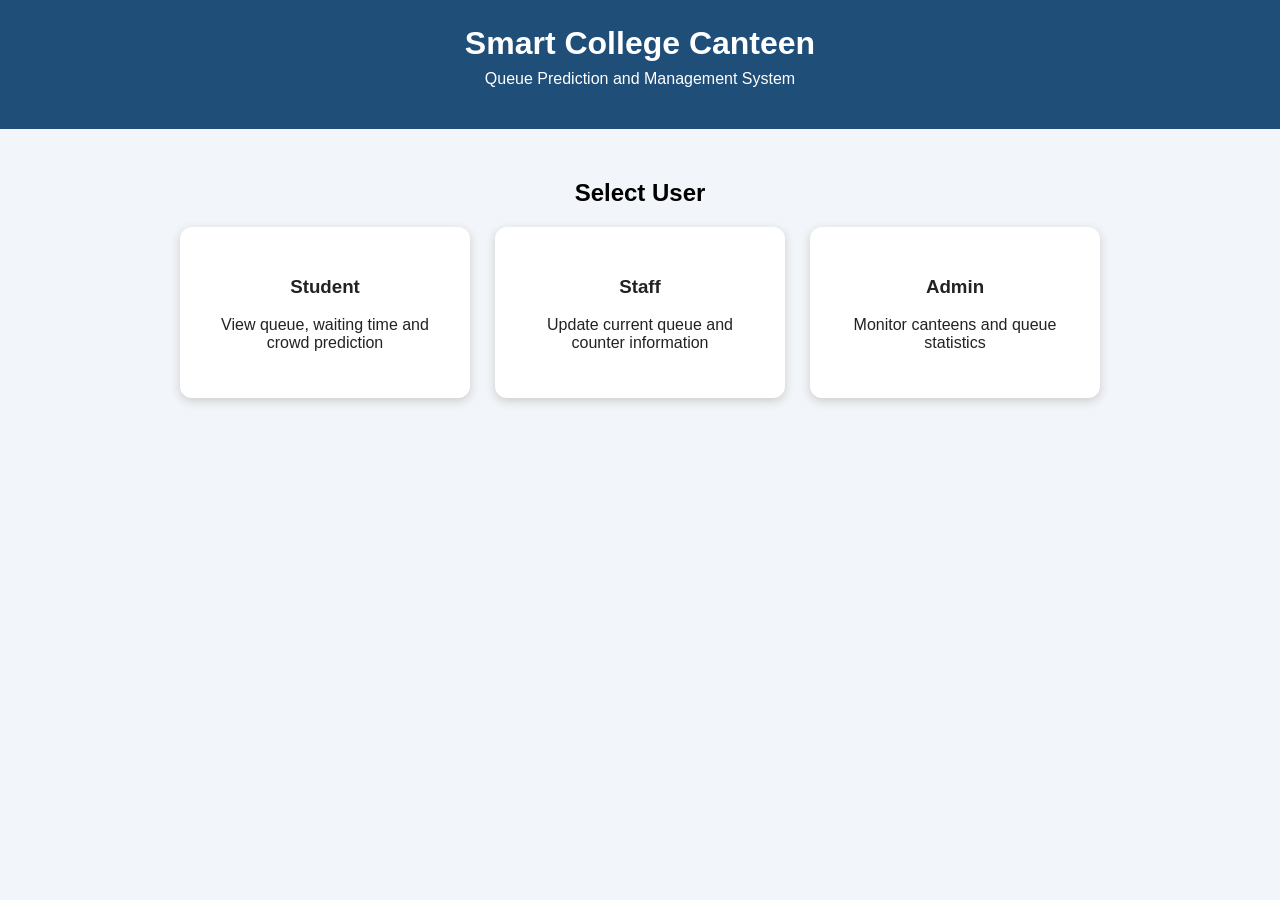
<file: index.html>
<!DOCTYPE html>
<html>
<head>
    <title>Smart Canteen Queue Predictor</title>
    <link rel="stylesheet" href="style.css">
</head>
<body>

<header>
    <h1>Smart College Canteen</h1>
    <p>Queue Prediction and Management System</p>
</header>

<div class="home-container">

    <h2>Select User</h2>

    <div class="home-cards">

        <a href="student.html" class="home-card">
            <h3>Student</h3>
            <p>View queue, waiting time and crowd prediction</p>
        </a>

        <a href="staff.html" class="home-card">
            <h3>Staff</h3>
            <p>Update current queue and counter information</p>
        </a>

        <a href="admin.html" class="home-card">
            <h3>Admin</h3>
            <p>Monitor canteens and queue statistics</p>
        </a>

    </div>

</div>

</body>
</html>
</file>
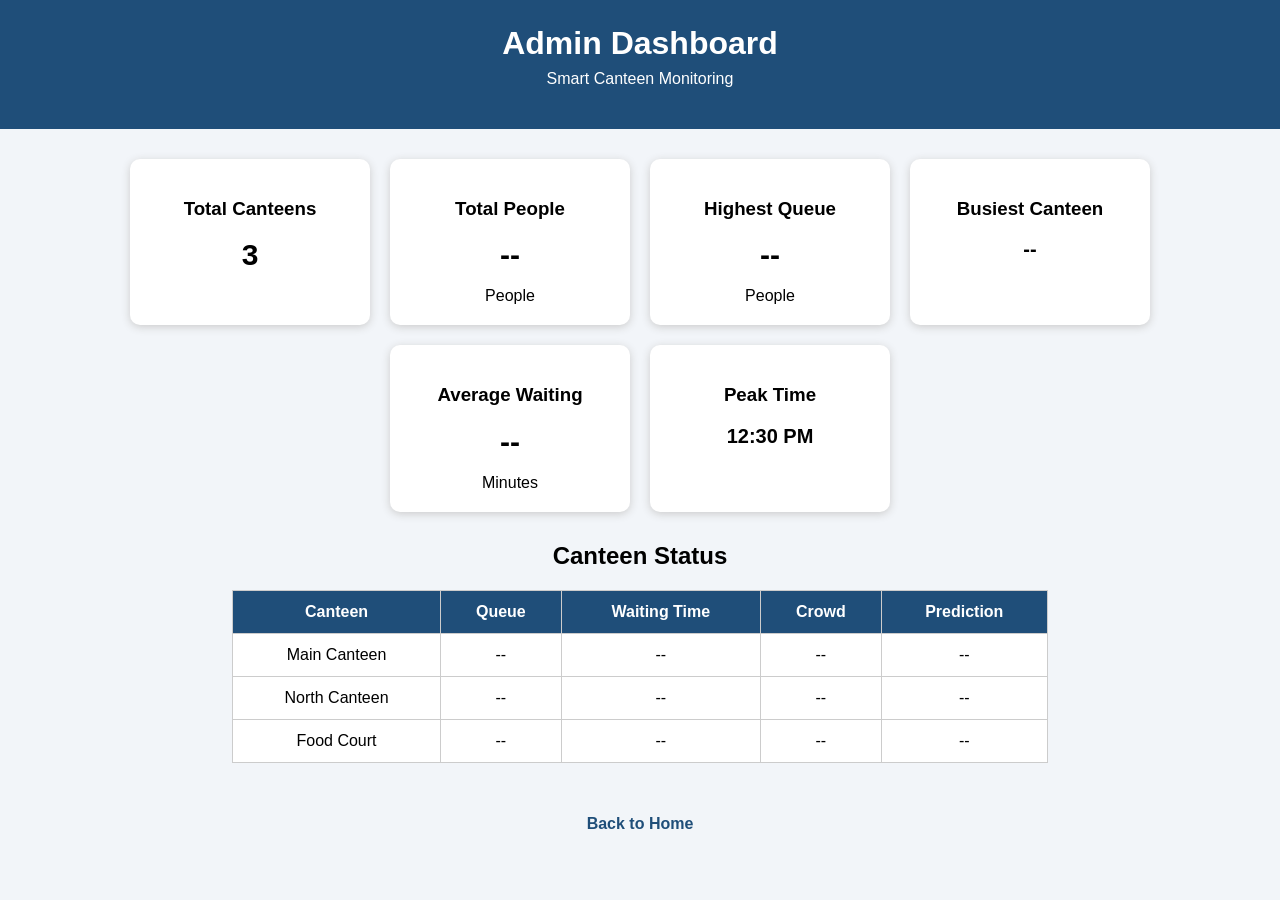
<file: admin.html>
<!DOCTYPE html>
<html>
<head>
    <title>Admin Dashboard</title>
    <link rel="stylesheet" href="style.css">
</head>
<body>

<header>
    <h1>Admin Dashboard</h1>
    <p>Smart Canteen Monitoring</p>
</header>

<div class="container">

    <div class="dashboard">

    <div class="card">
        <h3>Total Canteens</h3>
        <p>3</p>
    </div>

    <div class="card">
        <h3>Total People</h3>
        <p id="totalPeople">--</p>
        <span>People</span>
    </div>

    <div class="card">
        <h3>Highest Queue</h3>
        <p id="highestQueue">--</p>
        <span>People</span>
    </div>

    <div class="card">
        <h3>Busiest Canteen</h3>
        <p id="busiestCanteen" class="small-text">--</p>
    </div>

    <div class="card">
        <h3>Average Waiting</h3>
        <p id="averageWaiting">--</p>
        <span>Minutes</span>
    </div>

    <div class="card">
        <h3>Peak Time</h3>
        <p class="small-text">12:30 PM</p>
    </div>

</div>
    <h2>Canteen Status</h2>

    <table>
        <tr>
            <th>Canteen</th>
            <th>Queue</th>
            <th>Waiting Time</th>
            <th>Crowd</th>
            <th>Prediction</th>
        </tr>

        <tr>
            <td>Main Canteen</td>
            <td id="queueC001">--</td>
            <td id="waitingC001">--</td>
            <td id="crowdC001">--</td>
            <td id="predictionC001">--</td>
        </tr>

        <tr>
            <td>North Canteen</td>
            <td id="queueC002">--</td>
            <td id="waitingC002">--</td>
            <td id="crowdC002">--</td>
            <td id="predictionC002">--</td>
        </tr>

        <tr>
            <td>Food Court</td>
            <td id="queueC003">--</td>
            <td id="waitingC003">--</td>
            <td id="crowdC003">--</td>
            <td id="predictionC003">--</td>
        </tr>

    </table>

    <br><br>

    <p id="adminMessage"></p>

    <a href="index.html" class="back">Back to Home</a>

</div>

<script>

const API_URL = "https://3i1coc4qp5.execute-api.us-east-1.amazonaws.com/prod/queue";

async function getAdminData() {

    let canteens = ["C001", "C002", "C003"];

    let totalWaiting = 0;
    let validWaiting = 0;
    let totalPeople = 0;
let highestQueue = 0;
let busiestCanteen = "--";

    for (let canteen of canteens) {

        try {

            let response = await fetch(
                API_URL + "?canteenId=" + canteen
            );

            let data = await response.json();

            if (!response.ok) {
                continue;
            }

            let queue = Number(data.people);
            totalPeople += queue;

if (queue > highestQueue) {
    highestQueue = queue;
    busiestCanteen =
        canteen === "C001" ? "Main Canteen" :
        canteen === "C002" ? "North Canteen" :
        "Food Court";
}
            let waiting = Number(data.waitingTime);
            let crowd = data.crowdLevel;

            let prediction;

            if (queue <= 10) {
                prediction = "LOW";
            }
            else if (queue <= 25) {
                prediction = "MEDIUM";
            }
            else if (queue <= 50) {
                prediction = "HIGH";
            }
            else {
                prediction = "VERY HIGH";
            }

            let hour = new Date().getHours();

            if ((hour >= 12 && hour < 14) ||
                (hour >= 19 && hour < 21)) {

                if (prediction === "LOW") {
                    prediction = "MEDIUM";
                }
                else if (prediction === "MEDIUM") {
                    prediction = "HIGH";
                }
                else if (prediction === "HIGH") {
                    prediction = "VERY HIGH";
                }
            }

            document.getElementById("queue" + canteen).innerHTML =
                queue;

            document.getElementById("waiting" + canteen).innerHTML =
                waiting;

            document.getElementById("crowd" + canteen).innerHTML =
                crowd;

            document.getElementById("prediction" + canteen).innerHTML =
                prediction;

            document.getElementById("totalPeople").innerHTML =
    totalPeople;

document.getElementById("highestQueue").innerHTML =
    highestQueue;

document.getElementById("busiestCanteen").innerHTML =
    busiestCanteen;

            totalWaiting += waiting;
            validWaiting++;

        }
        catch (error) {

            console.error(
                "Error loading " + canteen,
                error
            );

        }
    }

    if (validWaiting > 0) {

        let average = totalWaiting / validWaiting;

        document.getElementById("averageWaiting").innerHTML =
            average.toFixed(2);

    }
}

getAdminData();

setInterval(getAdminData, 5000);

</script>

</body>
</html>
</file>
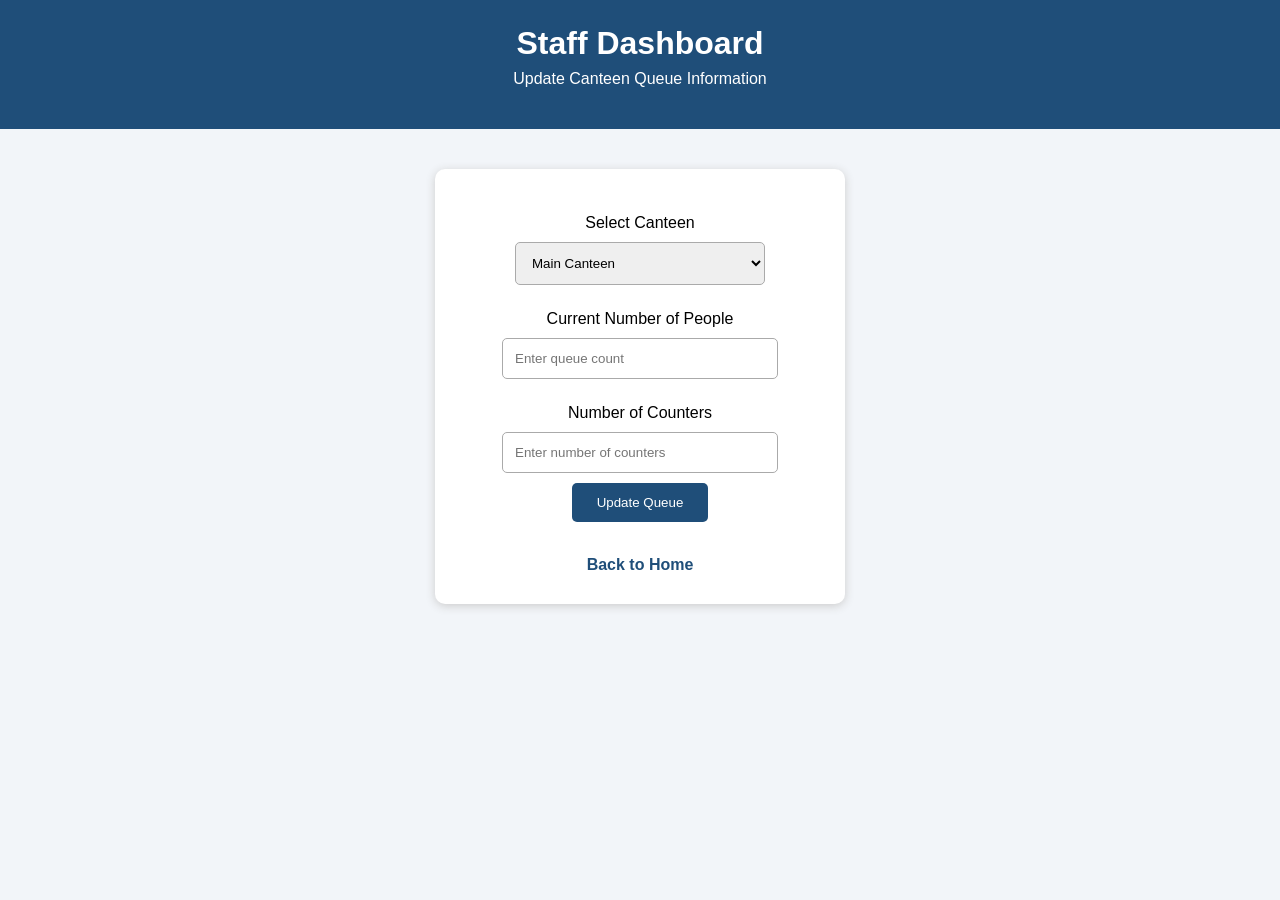
<file: staff.html>
<!DOCTYPE html>
<html>
<head>
    <title>Staff Dashboard</title>
    <link rel="stylesheet" href="style.css">
</head>
<body>

<header>
    <h1>Staff Dashboard</h1>
    <p>Update Canteen Queue Information</p>
</header>

<div class="form-container">

    <label>Select Canteen</label>

    <select id="staffCanteen">
        <option value="C001">Main Canteen</option>
        <option value="C002">North Canteen</option>
        <option value="C003">Food Court</option>
    </select>

    <label>Current Number of People</label>
    <input type="number" id="people" min="0" placeholder="Enter queue count">

    <label>Number of Counters</label>
    <input type="number" id="counters" min="1" placeholder="Enter number of counters">

    <button onclick="updateQueue()">Update Queue</button>

    <p id="staffMessage"></p>

    <br>

    <a href="index.html" class="back">Back to Home</a>

</div>

<script src="script.js"></script>

</body>
</html>
</file>
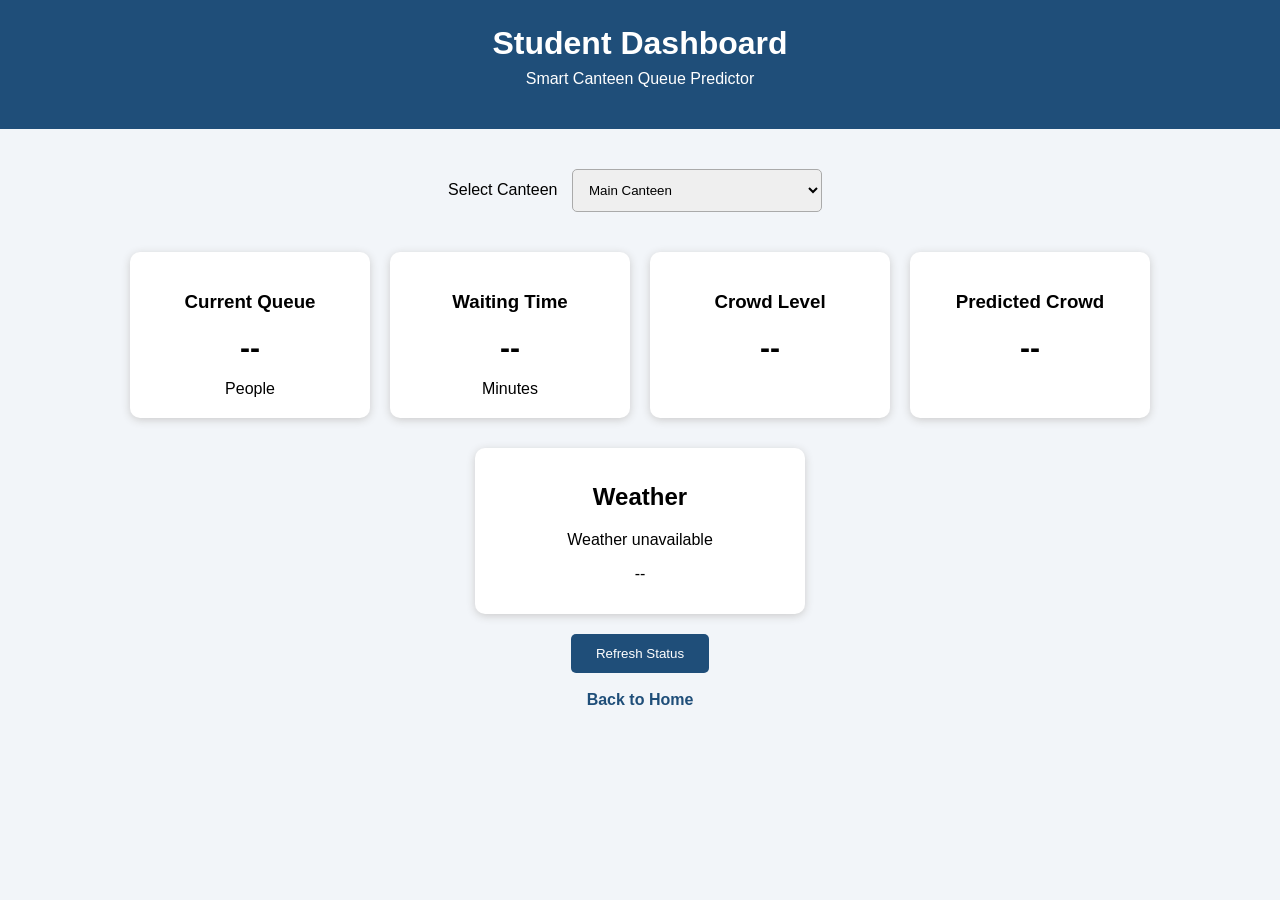
<file: student.html>
<!DOCTYPE html>
<html>
<head>
    <title>Student Dashboard</title>
    <link rel="stylesheet" href="style.css">
</head>
<body>

<header>
    <h1>Student Dashboard</h1>
    <p>Smart Canteen Queue Predictor</p>
</header>

<div class="container">

    <label>Select Canteen</label>

    <select id="canteen">
        <option value="C001">Main Canteen</option>
        <option value="C002">North Canteen</option>
        <option value="C003">Food Court</option>
    </select>

    <div class="dashboard">

        <div class="card">
            <h3>Current Queue</h3>
            <p id="queue">--</p>
            <span>People</span>
        </div>

        <div class="card">
            <h3>Waiting Time</h3>
            <p id="waiting">--</p>
            <span>Minutes</span>
        </div>

        <div class="card">
            <h3>Crowd Level</h3>
            <p id="crowd">--</p>
        </div>

        <div class="card">
            <h3>Predicted Crowd</h3>
            <p id="prediction">--</p>
        </div>

    </div>

    <div class="weather">
        <h2>Weather</h2>
        <p id="weather">--</p>
        <p id="temperature">--</p>
    </div>

    <button onclick="getQueue()">Refresh Status</button>

    <br><br>

    <a href="index.html" class="back">Back to Home</a>

</div>

<script src="script.js"></script>

</body>
</html>
</file>
<file: style.css>
body {
    margin: 0;
    font-family: Arial, sans-serif;
    background: #f2f5f9;
    text-align: center;
}

header {
    background: #1f4e79;
    color: white;
    padding: 25px;
}

header h1 {
    margin: 0;
}

header p {
    margin-top: 8px;
}

.container {
    width: 85%;
    margin: 30px auto;
}

.home-container {
    width: 80%;
    margin: 50px auto;
}

.home-cards {
    display: flex;
    justify-content: center;
    gap: 25px;
    flex-wrap: wrap;
}

.home-card {
    background: white;
    width: 230px;
    padding: 30px;
    text-decoration: none;
    color: #222;
    border-radius: 12px;
    box-shadow: 0 3px 10px #ccc;
}

.home-card:hover {
    transform: translateY(-5px);
}

.dashboard {
    display: flex;
    justify-content: center;
    gap: 20px;
    flex-wrap: wrap;
    margin: 30px 0;
}

.card {
    background: white;
    width: 200px;
    padding: 20px;
    border-radius: 10px;
    box-shadow: 0 2px 8px #ccc;
}

.card p {
    font-size: 30px;
    font-weight: bold;
    margin: 15px;
}

.small-text {
    font-size: 20px !important;
}

select,
input {
    width: 250px;
    padding: 12px;
    margin: 10px;
    border: 1px solid #aaa;
    border-radius: 5px;
}

button {
    padding: 12px 25px;
    background: #1f4e79;
    color: white;
    border: none;
    border-radius: 5px;
    cursor: pointer;
}

button:hover {
    background: #163a59;
}

.weather {
    background: white;
    width: 300px;
    margin: 20px auto;
    padding: 15px;
    border-radius: 10px;
    box-shadow: 0 2px 8px #ccc;
}

.form-container {
    background: white;
    width: 350px;
    margin: 40px auto;
    padding: 30px;
    border-radius: 10px;
    box-shadow: 0 2px 10px #ccc;
}

.form-container label {
    display: block;
    margin-top: 15px;
}

.back {
    text-decoration: none;
    color: #1f4e79;
    font-weight: bold;
}

table {
    width: 75%;
    margin: auto;
    border-collapse: collapse;
    background: white;
}

th,
td {
    border: 1px solid #ccc;
    padding: 12px;
}

th {
    background: #1f4e79;
    color: white;
}
</file>
